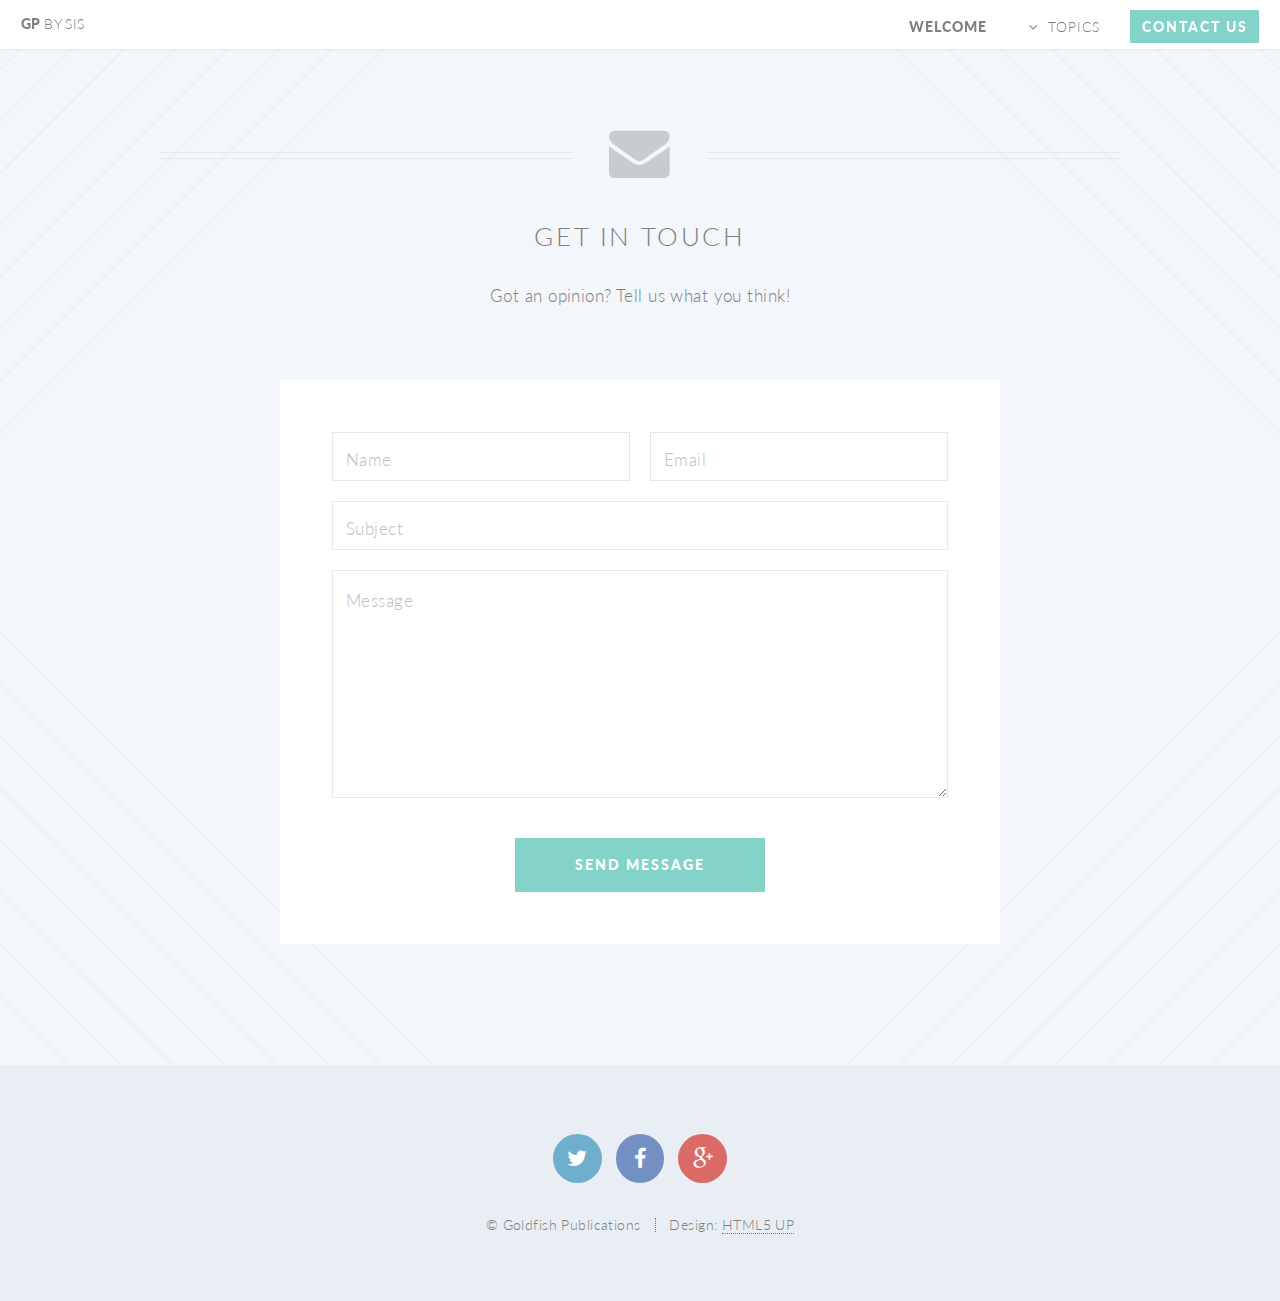
<file: contact.html>
<!DOCTYPE HTML>
<!--
	Twenty by HTML5 UP
	html5up.net | @n33co
	Free for personal and commercial use under the CCA 3.0 license (html5up.net/license)
-->
<html>
	<head>
		<title>Contact - Twenty by HTML5 UP</title>
		<meta charset="utf-8" />
		<meta name="viewport" content="width=device-width, initial-scale=1" />
		<!--[if lte IE 8]><script src="assets/js/ie/html5shiv.js"></script><![endif]-->
		<link rel="stylesheet" href="assets/css/main.css" />
		<!--[if lte IE 8]><link rel="stylesheet" href="assets/css/ie8.css" /><![endif]-->
		<!--[if lte IE 9]><link rel="stylesheet" href="assets/css/ie9.css" /><![endif]-->
	</head>
	<body class="contact">
		<div id="page-wrapper">

			<!-- Header -->
				<header id="header">
					<h1 id="logo"><a href="index.html">GP <span>by SIS</span></a></h1>
					<nav id="nav">
						<ul>
							<li class="current"><a href="index.html">Welcome</a></li>
							<li class="submenu">
								<a href="#">TOPICS</a>
								<ul>
									<li><a href="politics.html">POLITICS</a></li>
									<li><a href="entertainment.html">ENTERTAINMENT</a></li>
									<li><a href="archive.html">ARCHIVE</a></li>

								</ul>
							</li>
							<li><a href="file:///Users/16huiso1/Desktop/Goldfish%20Publications/contact.html" class="button special">CONTACT US</a></li>
						</ul>
					</nav>
				</header>

			<!-- Main -->
				<article id="main">

					<header class="special container">
						<span class="icon fa-envelope"></span>
						<h2>Get In Touch</h2>
						<p>Got an opinion? Tell us what you think!</p>
					</header>

					<!-- One -->
						<section class="wrapper style4 special container 75%">

							<!-- Content -->
								<div class="content">
									<form>
										<div class="row 50%">
											<div class="6u 12u(mobile)">
												<input type="text" name="name" placeholder="Name" />
											</div>
											<div class="6u 12u(mobile)">
												<input type="text" name="email" placeholder="Email" />
											</div>
										</div>
										<div class="row 50%">
											<div class="12u">
												<input type="text" name="subject" placeholder="Subject" />
											</div>
										</div>
										<div class="row 50%">
											<div class="12u">
												<textarea name="message" placeholder="Message" rows="7"></textarea>
											</div>
										</div>
										<div class="row">
											<div class="12u">
												<ul class="buttons">
													<li><input type="submit" class="special" value="Send Message" /></li>
												</ul>
											</div>
										</div>
									</form>
								</div>

						</section>

				</article>

			<!-- Footer -->
				<footer id="footer">

					<ul class="icons">
						<li><a href="twitter.com" class="icon circle fa-twitter"><span class="label">Twitter</span></a></li>
						<li><a href="facebook.com" class="icon circle fa-facebook"><span class="label">Facebook</span></a></li>
						<li><a href="https://plus.google.com/getstarted/getstarted?fww=1" class="icon circle fa-google-plus"><span class="label">Google+</span></a></li>

					</ul>

					<ul class="copyright">
						<li>&copy;  Goldfish Publications</li><li>Design: <a href="http://html5up.net">HTML5 UP</a></li>
					</ul>

				</footer>

		</div>

		<!-- Scripts -->
			<script src="assets/js/jquery.min.js"></script>
			<script src="assets/js/jquery.dropotron.min.js"></script>
			<script src="assets/js/jquery.scrolly.min.js"></script>
			<script src="assets/js/jquery.scrollgress.min.js"></script>
			<script src="assets/js/skel.min.js"></script>
			<script src="assets/js/util.js"></script>
			<!--[if lte IE 8]><script src="assets/js/ie/respond.min.js"></script><![endif]-->
			<script src="assets/js/main.js"></script>

	</body>
</html>
</file>
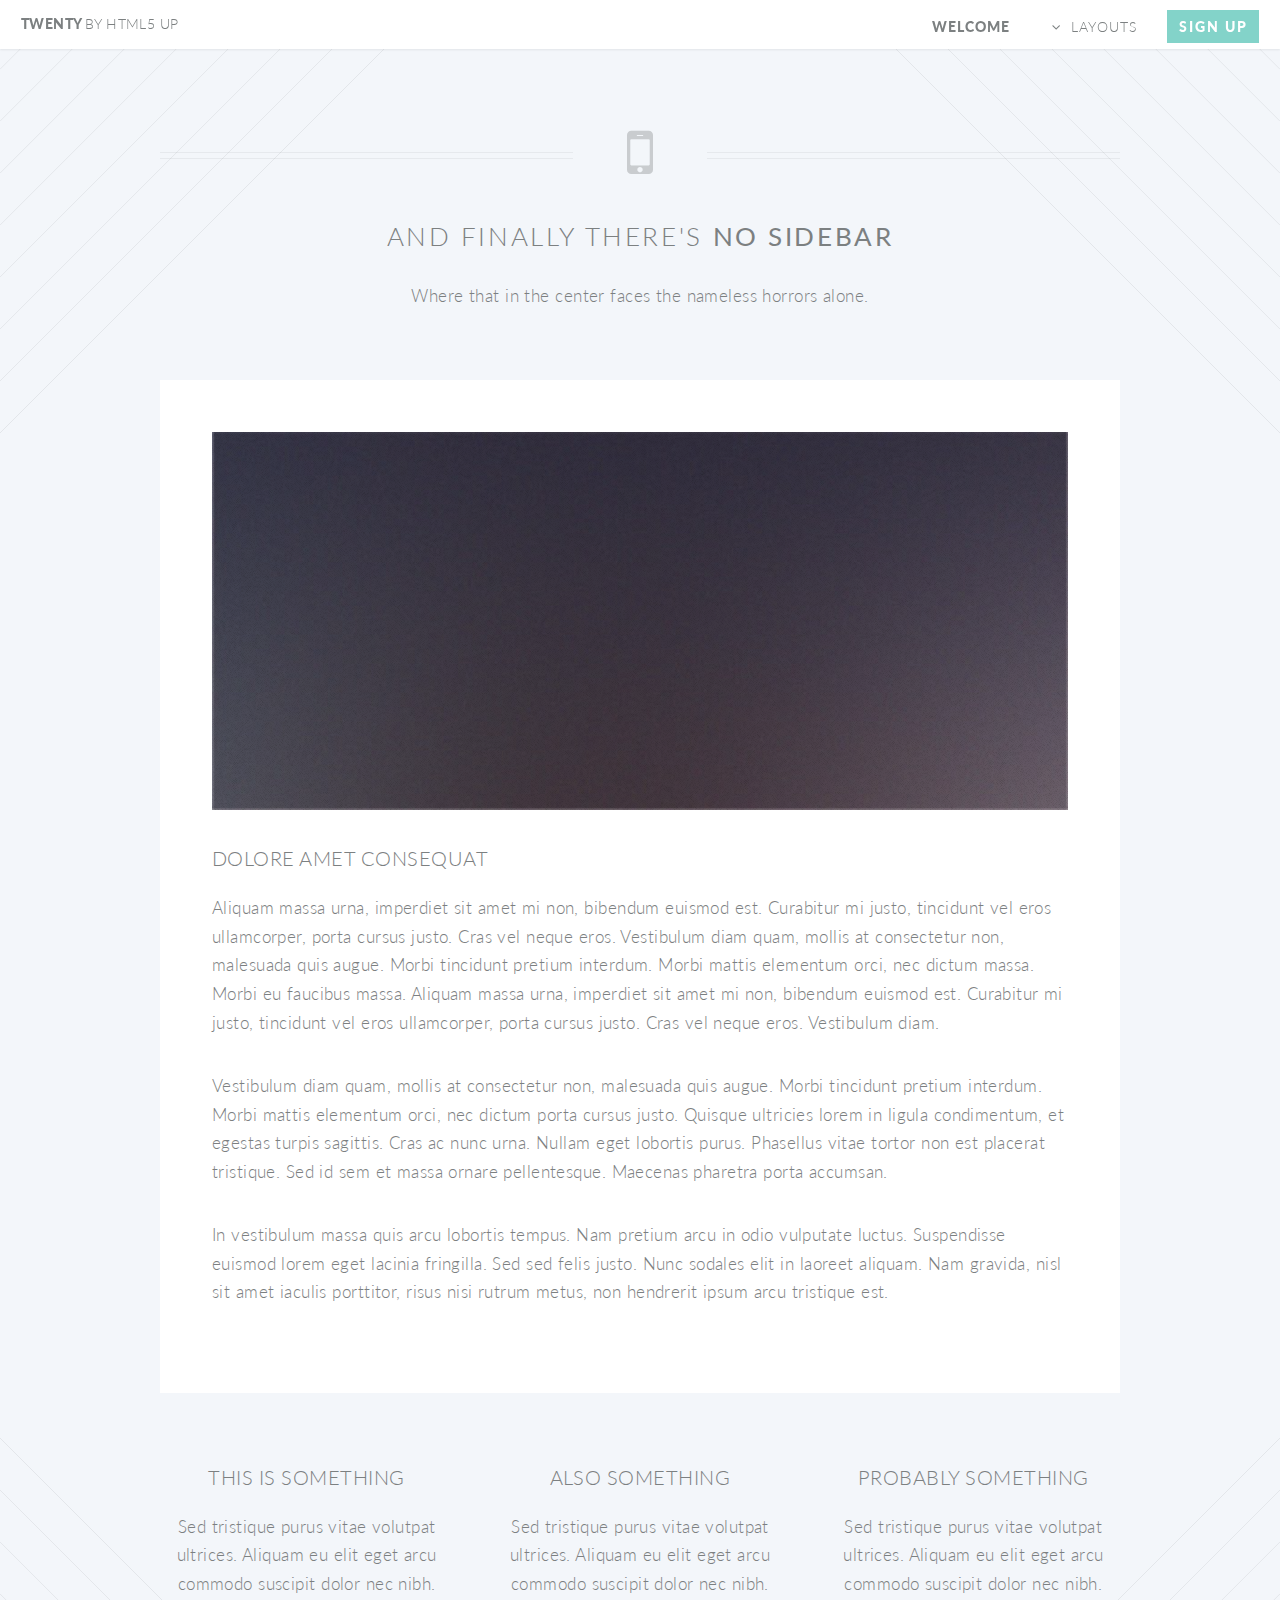
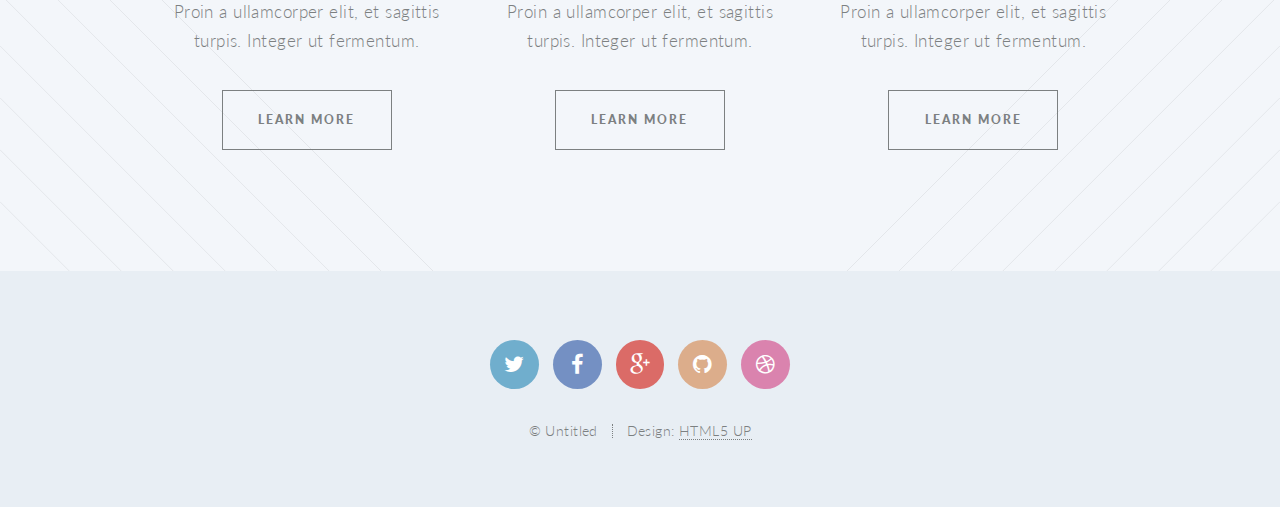
<file: no-sidebar.html>
<!DOCTYPE HTML>
<!--
	Twenty by HTML5 UP
	html5up.net | @n33co
	Free for personal and commercial use under the CCA 3.0 license (html5up.net/license)
-->
<html>
	<head>
		<title>No Sidebar - Twenty by HTML5 UP</title>
		<meta charset="utf-8" />
		<meta name="viewport" content="width=device-width, initial-scale=1" />
		<!--[if lte IE 8]><script src="assets/js/ie/html5shiv.js"></script><![endif]-->
		<link rel="stylesheet" href="assets/css/main.css" />
		<!--[if lte IE 8]><link rel="stylesheet" href="assets/css/ie8.css" /><![endif]-->
		<!--[if lte IE 9]><link rel="stylesheet" href="assets/css/ie9.css" /><![endif]-->
	</head>
	<body class="no-sidebar">
		<div id="page-wrapper">

			<!-- Header -->
				<header id="header">
					<h1 id="logo"><a href="index.html">Twenty <span>by HTML5 UP</span></a></h1>
					<nav id="nav">
						<ul>
							<li class="current"><a href="index.html">Welcome</a></li>
							<li class="submenu">
								<a href="#">Layouts</a>
								<ul>
									<li><a href="left-sidebar.html">Left Sidebar</a></li>
									<li><a href="right-sidebar.html">Right Sidebar</a></li>
									<li><a href="no-sidebar.html">No Sidebar</a></li>
									<li><a href="contact.html">Contact</a></li>
									<li class="submenu">
										<a href="#">Submenu</a>
										<ul>
											<li><a href="#">Dolore Sed</a></li>
											<li><a href="#">Consequat</a></li>
											<li><a href="#">Lorem Magna</a></li>
											<li><a href="#">Sed Magna</a></li>
											<li><a href="#">Ipsum Nisl</a></li>
										</ul>
									</li>
								</ul>
							</li>
							<li><a href="#" class="button special">Sign Up</a></li>
						</ul>
					</nav>
				</header>

			<!-- Main -->
				<article id="main">

					<header class="special container">
						<span class="icon fa-mobile"></span>
						<h2>And finally there's <strong>No Sidebar</strong></h2>
						<p>Where that in the center faces the nameless horrors alone.</p>
					</header>

					<!-- One -->
						<section class="wrapper style4 container">

							<!-- Content -->
								<div class="content">
									<section>
										<a href="#" class="image featured"><img src="images/pic04.jpg" alt="" /></a>
										<header>
											<h3>Dolore Amet Consequat</h3>
										</header>
										<p>Aliquam massa urna, imperdiet sit amet mi non, bibendum euismod est. Curabitur mi justo, tincidunt vel eros ullamcorper, porta cursus justo. Cras vel neque eros. Vestibulum diam quam, mollis at consectetur non, malesuada quis augue. Morbi tincidunt pretium interdum. Morbi mattis elementum orci, nec dictum massa. Morbi eu faucibus massa. Aliquam massa urna, imperdiet sit amet mi non, bibendum euismod est. Curabitur mi justo, tincidunt vel eros ullamcorper, porta cursus justo. Cras vel neque eros. Vestibulum diam.</p>
										<p>Vestibulum diam quam, mollis at consectetur non, malesuada quis augue. Morbi tincidunt pretium interdum. Morbi mattis elementum orci, nec dictum porta cursus justo. Quisque ultricies lorem in ligula condimentum, et egestas turpis sagittis. Cras ac nunc urna. Nullam eget lobortis purus. Phasellus vitae tortor non est placerat tristique. Sed id sem et massa ornare pellentesque. Maecenas pharetra porta accumsan. </p>
										<p>In vestibulum massa quis arcu lobortis tempus. Nam pretium arcu in odio vulputate luctus. Suspendisse euismod lorem eget lacinia fringilla. Sed sed felis justo. Nunc sodales elit in laoreet aliquam. Nam gravida, nisl sit amet iaculis porttitor, risus nisi rutrum metus, non hendrerit ipsum arcu tristique est.</p>
									</section>
								</div>

						</section>

					<!-- Two -->
						<section class="wrapper style1 container special">
							<div class="row">
								<div class="4u 12u(narrower)">

									<section>
										<header>
											<h3>This is Something</h3>
										</header>
										<p>Sed tristique purus vitae volutpat ultrices. Aliquam eu elit eget arcu commodo suscipit dolor nec nibh. Proin a ullamcorper elit, et sagittis turpis. Integer ut fermentum.</p>
										<footer>
											<ul class="buttons">
												<li><a href="#" class="button small">Learn More</a></li>
											</ul>
										</footer>
									</section>

								</div>
								<div class="4u 12u(narrower)">

									<section>
										<header>
											<h3>Also Something</h3>
										</header>
										<p>Sed tristique purus vitae volutpat ultrices. Aliquam eu elit eget arcu commodo suscipit dolor nec nibh. Proin a ullamcorper elit, et sagittis turpis. Integer ut fermentum.</p>
										<footer>
											<ul class="buttons">
												<li><a href="#" class="button small">Learn More</a></li>
											</ul>
										</footer>
									</section>

								</div>
								<div class="4u 12u(narrower)">

									<section>
										<header>
											<h3>Probably Something</h3>
										</header>
										<p>Sed tristique purus vitae volutpat ultrices. Aliquam eu elit eget arcu commodo suscipit dolor nec nibh. Proin a ullamcorper elit, et sagittis turpis. Integer ut fermentum.</p>
										<footer>
											<ul class="buttons">
												<li><a href="#" class="button small">Learn More</a></li>
											</ul>
										</footer>
									</section>

								</div>
							</div>
						</section>

				</article>

			<!-- Footer -->
				<footer id="footer">

					<ul class="icons">
						<li><a href="#" class="icon circle fa-twitter"><span class="label">Twitter</span></a></li>
						<li><a href="#" class="icon circle fa-facebook"><span class="label">Facebook</span></a></li>
						<li><a href="#" class="icon circle fa-google-plus"><span class="label">Google+</span></a></li>
						<li><a href="#" class="icon circle fa-github"><span class="label">Github</span></a></li>
						<li><a href="#" class="icon circle fa-dribbble"><span class="label">Dribbble</span></a></li>
					</ul>

					<ul class="copyright">
						<li>&copy; Untitled</li><li>Design: <a href="http://html5up.net">HTML5 UP</a></li>
					</ul>

				</footer>

		</div>

		<!-- Scripts -->
			<script src="assets/js/jquery.min.js"></script>
			<script src="assets/js/jquery.dropotron.min.js"></script>
			<script src="assets/js/jquery.scrolly.min.js"></script>
			<script src="assets/js/jquery.scrollgress.min.js"></script>
			<script src="assets/js/skel.min.js"></script>
			<script src="assets/js/util.js"></script>
			<!--[if lte IE 8]><script src="assets/js/ie/respond.min.js"></script><![endif]-->
			<script src="assets/js/main.js"></script>

	</body>
</html>
</file>
<file: assets/css/ie8.css>
/*
	Twenty by HTML5 UP
	html5up.net | @n33co
	Free for personal and commercial use under the CCA 3.0 license (html5up.net/license)
*/

/* Section/Article */

	section > .last-child, section.last-child,
	article > .last-child,
	article.last-child {
		margin-bottom: 0;
	}

/* Banner */

	#banner {
		background-image: url("../../images/banner.jpg");
		background-repeat: no-repeat;
		background-size: cover;
		background-position: auto;
		-ms-behavior: url("assets/js/ie/backgroundsize.min.htc");
	}

		#banner .inner {
			background: #341b2b;
		}

/* CTA */

	#cta {
		background-image: url("../../images/banner.jpg");
		background-repeat: no-repeat;
		background-size: cover;
		background-position: auto;
		-ms-behavior: url("assets/js/ie/backgroundsize.min.htc");
	}
</file>
<file: assets/css/ie9.css>
/*
	Twenty by HTML5 UP
	html5up.net | @n33co
	Free for personal and commercial use under the CCA 3.0 license (html5up.net/license)
*/

/* Banner */

	#banner .inner {
		opacity: 1.0;
	}
</file>
<file: assets/css/main.css>
@import url("font-awesome.min.css");
@import url("http://fonts.googleapis.com/css?family=Lato:300,400,900");

/*
	Twenty by HTML5 UP
	html5up.net | @n33co
	Free for personal and commercial use under the CCA 3.0 license (html5up.net/license)
*/

/* Reset */

	html, body, div, span, applet, object, iframe, h1, h2, h3, h4, h5, h6, p, blockquote, pre, a, abbr, acronym, address, big, cite, code, del, dfn, em, img, ins, kbd, q, s, samp, small, strike, strong, sub, sup, tt, var, b, u, i, center, dl, dt, dd, ol, ul, li, fieldset, form, label, legend, table, caption, tbody, tfoot, thead, tr, th, td, article, aside, canvas, details, embed, figure, figcaption, footer, header, hgroup, menu, nav, output, ruby, section, summary, time, mark, audio, video {
		margin: 0;
		padding: 0;
		border: 0;
		font-size: 100%;
		font: inherit;
		vertical-align: baseline;
	}

	article, aside, details, figcaption, figure, footer, header, hgroup, menu, nav, section {
		display: block;
	}

	body {
		line-height: 1;
	}

	ol, ul {
		list-style: none;
	}

	blockquote, q {
		quotes: none;
	}

	blockquote:before, blockquote:after, q:before, q:after {
		content: '';
		content: none;
	}

	table {
		border-collapse: collapse;
		border-spacing: 0;
	}

	body {
		-webkit-text-size-adjust: none;
	}

/* Box Model */

	*, *:before, *:after {
		-moz-box-sizing: border-box;
		-webkit-box-sizing: border-box;
		box-sizing: border-box;
	}

/* Containers */

	.container {
		margin-left: auto;
		margin-right: auto;
	}

	.container.\31 25\25 {
		width: 100%;
		max-width: 1750px;
		min-width: 1400px;
	}

	.container.\37 5\25 {
		width: 1050px;
	}

	.container.\35 0\25 {
		width: 700px;
	}

	.container.\32 5\25 {
		width: 350px;
	}

	.container {
		width: 1400px;
	}

	@media screen and (max-width: 1680px) {

		.container.\31 25\25 {
			width: 100%;
			max-width: 1500px;
			min-width: 1200px;
		}

		.container.\37 5\25 {
			width: 900px;
		}

		.container.\35 0\25 {
			width: 600px;
		}

		.container.\32 5\25 {
			width: 300px;
		}

		.container {
			width: 1200px;
		}

	}

	@media screen and (max-width: 1280px) {

		.container.\31 25\25 {
			width: 100%;
			max-width: 1200px;
			min-width: 960px;
		}

		.container.\37 5\25 {
			width: 720px;
		}

		.container.\35 0\25 {
			width: 480px;
		}

		.container.\32 5\25 {
			width: 240px;
		}

		.container {
			width: 960px;
		}

	}

	@media screen and (max-width: 980px) {

		.container.\31 25\25 {
			width: 100%;
			max-width: 118.75%;
			min-width: 95%;
		}

		.container.\37 5\25 {
			width: 71.25%;
		}

		.container.\35 0\25 {
			width: 47.5%;
		}

		.container.\32 5\25 {
			width: 23.75%;
		}

		.container {
			width: 95%;
		}

	}

	@media screen and (max-width: 840px) {

		.container.\31 25\25 {
			width: 100%;
			max-width: 118.75%;
			min-width: 95%;
		}

		.container.\37 5\25 {
			width: 71.25%;
		}

		.container.\35 0\25 {
			width: 47.5%;
		}

		.container.\32 5\25 {
			width: 23.75%;
		}

		.container {
			width: 95% !important;
		}

	}

	@media screen and (max-width: 736px) {

		.container.\31 25\25 {
			width: 100%;
			max-width: 125%;
			min-width: 100%;
		}

		.container.\37 5\25 {
			width: 75%;
		}

		.container.\35 0\25 {
			width: 50%;
		}

		.container.\32 5\25 {
			width: 25%;
		}

		.container {
			width: 100% !important;
		}

	}

/* Grid */

	.row {
		border-bottom: solid 1px transparent;
		-moz-box-sizing: border-box;
		-webkit-box-sizing: border-box;
		box-sizing: border-box;
	}

	.row > * {
		float: left;
		-moz-box-sizing: border-box;
		-webkit-box-sizing: border-box;
		box-sizing: border-box;
	}

	.row:after, .row:before {
		content: '';
		display: block;
		clear: both;
		height: 0;
	}

	.row.uniform > * > :first-child {
		margin-top: 0;
	}

	.row.uniform > * > :last-child {
		margin-bottom: 0;
	}

	.row.\30 \25 > * {
		padding: 0px 0 0 0px;
	}

	.row.\30 \25 {
		margin: 0px 0 -1px 0px;
	}

	.row.uniform.\30 \25 > * {
		padding: 0px 0 0 0px;
	}

	.row.uniform.\30 \25 {
		margin: 0px 0 -1px 0px;
	}

	.row > * {
		padding: 50px 0 0 50px;
	}

	.row {
		margin: -50px 0 -1px -50px;
	}

	.row.uniform > * {
		padding: 50px 0 0 50px;
	}

	.row.uniform {
		margin: -50px 0 -1px -50px;
	}

	.row.\32 00\25 > * {
		padding: 100px 0 0 100px;
	}

	.row.\32 00\25 {
		margin: -100px 0 -1px -100px;
	}

	.row.uniform.\32 00\25 > * {
		padding: 100px 0 0 100px;
	}

	.row.uniform.\32 00\25 {
		margin: -100px 0 -1px -100px;
	}

	.row.\31 50\25 > * {
		padding: 75px 0 0 75px;
	}

	.row.\31 50\25 {
		margin: -75px 0 -1px -75px;
	}

	.row.uniform.\31 50\25 > * {
		padding: 75px 0 0 75px;
	}

	.row.uniform.\31 50\25 {
		margin: -75px 0 -1px -75px;
	}

	.row.\35 0\25 > * {
		padding: 25px 0 0 25px;
	}

	.row.\35 0\25 {
		margin: -25px 0 -1px -25px;
	}

	.row.uniform.\35 0\25 > * {
		padding: 25px 0 0 25px;
	}

	.row.uniform.\35 0\25 {
		margin: -25px 0 -1px -25px;
	}

	.row.\32 5\25 > * {
		padding: 12.5px 0 0 12.5px;
	}

	.row.\32 5\25 {
		margin: -12.5px 0 -1px -12.5px;
	}

	.row.uniform.\32 5\25 > * {
		padding: 12.5px 0 0 12.5px;
	}

	.row.uniform.\32 5\25 {
		margin: -12.5px 0 -1px -12.5px;
	}

	.\31 2u, .\31 2u\24 {
		width: 100%;
		clear: none;
		margin-left: 0;
	}

	.\31 1u, .\31 1u\24 {
		width: 91.6666666667%;
		clear: none;
		margin-left: 0;
	}

	.\31 0u, .\31 0u\24 {
		width: 83.3333333333%;
		clear: none;
		margin-left: 0;
	}

	.\39 u, .\39 u\24 {
		width: 75%;
		clear: none;
		margin-left: 0;
	}

	.\38 u, .\38 u\24 {
		width: 66.6666666667%;
		clear: none;
		margin-left: 0;
	}

	.\37 u, .\37 u\24 {
		width: 58.3333333333%;
		clear: none;
		margin-left: 0;
	}

	.\36 u, .\36 u\24 {
		width: 50%;
		clear: none;
		margin-left: 0;
	}

	.\35 u, .\35 u\24 {
		width: 41.6666666667%;
		clear: none;
		margin-left: 0;
	}

	.\34 u, .\34 u\24 {
		width: 33.3333333333%;
		clear: none;
		margin-left: 0;
	}

	.\33 u, .\33 u\24 {
		width: 25%;
		clear: none;
		margin-left: 0;
	}

	.\32 u, .\32 u\24 {
		width: 16.6666666667%;
		clear: none;
		margin-left: 0;
	}

	.\31 u, .\31 u\24 {
		width: 8.3333333333%;
		clear: none;
		margin-left: 0;
	}

	.\31 2u\24 + *,
	.\31 1u\24 + *,
	.\31 0u\24 + *,
	.\39 u\24 + *,
	.\38 u\24 + *,
	.\37 u\24 + *,
	.\36 u\24 + *,
	.\35 u\24 + *,
	.\34 u\24 + *,
	.\33 u\24 + *,
	.\32 u\24 + *,
	.\31 u\24 + * {
		clear: left;
	}

	.\-11u {
		margin-left: 91.66667%;
	}

	.\-10u {
		margin-left: 83.33333%;
	}

	.\-9u {
		margin-left: 75%;
	}

	.\-8u {
		margin-left: 66.66667%;
	}

	.\-7u {
		margin-left: 58.33333%;
	}

	.\-6u {
		margin-left: 50%;
	}

	.\-5u {
		margin-left: 41.66667%;
	}

	.\-4u {
		margin-left: 33.33333%;
	}

	.\-3u {
		margin-left: 25%;
	}

	.\-2u {
		margin-left: 16.66667%;
	}

	.\-1u {
		margin-left: 8.33333%;
	}

	@media screen and (max-width: 1680px) {

		.row > * {
			padding: 40px 0 0 40px;
		}

		.row {
			margin: -40px 0 -1px -40px;
		}

		.row.uniform > * {
			padding: 40px 0 0 40px;
		}

		.row.uniform {
			margin: -40px 0 -1px -40px;
		}

		.row.\32 00\25 > * {
			padding: 80px 0 0 80px;
		}

		.row.\32 00\25 {
			margin: -80px 0 -1px -80px;
		}

		.row.uniform.\32 00\25 > * {
			padding: 80px 0 0 80px;
		}

		.row.uniform.\32 00\25 {
			margin: -80px 0 -1px -80px;
		}

		.row.\31 50\25 > * {
			padding: 60px 0 0 60px;
		}

		.row.\31 50\25 {
			margin: -60px 0 -1px -60px;
		}

		.row.uniform.\31 50\25 > * {
			padding: 60px 0 0 60px;
		}

		.row.uniform.\31 50\25 {
			margin: -60px 0 -1px -60px;
		}

		.row.\35 0\25 > * {
			padding: 20px 0 0 20px;
		}

		.row.\35 0\25 {
			margin: -20px 0 -1px -20px;
		}

		.row.uniform.\35 0\25 > * {
			padding: 20px 0 0 20px;
		}

		.row.uniform.\35 0\25 {
			margin: -20px 0 -1px -20px;
		}

		.row.\32 5\25 > * {
			padding: 10px 0 0 10px;
		}

		.row.\32 5\25 {
			margin: -10px 0 -1px -10px;
		}

		.row.uniform.\32 5\25 > * {
			padding: 10px 0 0 10px;
		}

		.row.uniform.\32 5\25 {
			margin: -10px 0 -1px -10px;
		}

		.\31 2u\28wide\29, .\31 2u\24\28wide\29 {
			width: 100%;
			clear: none;
			margin-left: 0;
		}

		.\31 1u\28wide\29, .\31 1u\24\28wide\29 {
			width: 91.6666666667%;
			clear: none;
			margin-left: 0;
		}

		.\31 0u\28wide\29, .\31 0u\24\28wide\29 {
			width: 83.3333333333%;
			clear: none;
			margin-left: 0;
		}

		.\39 u\28wide\29, .\39 u\24\28wide\29 {
			width: 75%;
			clear: none;
			margin-left: 0;
		}

		.\38 u\28wide\29, .\38 u\24\28wide\29 {
			width: 66.6666666667%;
			clear: none;
			margin-left: 0;
		}

		.\37 u\28wide\29, .\37 u\24\28wide\29 {
			width: 58.3333333333%;
			clear: none;
			margin-left: 0;
		}

		.\36 u\28wide\29, .\36 u\24\28wide\29 {
			width: 50%;
			clear: none;
			margin-left: 0;
		}

		.\35 u\28wide\29, .\35 u\24\28wide\29 {
			width: 41.6666666667%;
			clear: none;
			margin-left: 0;
		}

		.\34 u\28wide\29, .\34 u\24\28wide\29 {
			width: 33.3333333333%;
			clear: none;
			margin-left: 0;
		}

		.\33 u\28wide\29, .\33 u\24\28wide\29 {
			width: 25%;
			clear: none;
			margin-left: 0;
		}

		.\32 u\28wide\29, .\32 u\24\28wide\29 {
			width: 16.6666666667%;
			clear: none;
			margin-left: 0;
		}

		.\31 u\28wide\29, .\31 u\24\28wide\29 {
			width: 8.3333333333%;
			clear: none;
			margin-left: 0;
		}

		.\31 2u\24\28wide\29 + *,
		.\31 1u\24\28wide\29 + *,
		.\31 0u\24\28wide\29 + *,
		.\39 u\24\28wide\29 + *,
		.\38 u\24\28wide\29 + *,
		.\37 u\24\28wide\29 + *,
		.\36 u\24\28wide\29 + *,
		.\35 u\24\28wide\29 + *,
		.\34 u\24\28wide\29 + *,
		.\33 u\24\28wide\29 + *,
		.\32 u\24\28wide\29 + *,
		.\31 u\24\28wide\29 + * {
			clear: left;
		}

		.\-11u\28wide\29 {
			margin-left: 91.66667%;
		}

		.\-10u\28wide\29 {
			margin-left: 83.33333%;
		}

		.\-9u\28wide\29 {
			margin-left: 75%;
		}

		.\-8u\28wide\29 {
			margin-left: 66.66667%;
		}

		.\-7u\28wide\29 {
			margin-left: 58.33333%;
		}

		.\-6u\28wide\29 {
			margin-left: 50%;
		}

		.\-5u\28wide\29 {
			margin-left: 41.66667%;
		}

		.\-4u\28wide\29 {
			margin-left: 33.33333%;
		}

		.\-3u\28wide\29 {
			margin-left: 25%;
		}

		.\-2u\28wide\29 {
			margin-left: 16.66667%;
		}

		.\-1u\28wide\29 {
			margin-left: 8.33333%;
		}

	}

	@media screen and (max-width: 1280px) {

		.row > * {
			padding: 40px 0 0 40px;
		}

		.row {
			margin: -40px 0 -1px -40px;
		}

		.row.uniform > * {
			padding: 40px 0 0 40px;
		}

		.row.uniform {
			margin: -40px 0 -1px -40px;
		}

		.row.\32 00\25 > * {
			padding: 80px 0 0 80px;
		}

		.row.\32 00\25 {
			margin: -80px 0 -1px -80px;
		}

		.row.uniform.\32 00\25 > * {
			padding: 80px 0 0 80px;
		}

		.row.uniform.\32 00\25 {
			margin: -80px 0 -1px -80px;
		}

		.row.\31 50\25 > * {
			padding: 60px 0 0 60px;
		}

		.row.\31 50\25 {
			margin: -60px 0 -1px -60px;
		}

		.row.uniform.\31 50\25 > * {
			padding: 60px 0 0 60px;
		}

		.row.uniform.\31 50\25 {
			margin: -60px 0 -1px -60px;
		}

		.row.\35 0\25 > * {
			padding: 20px 0 0 20px;
		}

		.row.\35 0\25 {
			margin: -20px 0 -1px -20px;
		}

		.row.uniform.\35 0\25 > * {
			padding: 20px 0 0 20px;
		}

		.row.uniform.\35 0\25 {
			margin: -20px 0 -1px -20px;
		}

		.row.\32 5\25 > * {
			padding: 10px 0 0 10px;
		}

		.row.\32 5\25 {
			margin: -10px 0 -1px -10px;
		}

		.row.uniform.\32 5\25 > * {
			padding: 10px 0 0 10px;
		}

		.row.uniform.\32 5\25 {
			margin: -10px 0 -1px -10px;
		}

		.\31 2u\28normal\29, .\31 2u\24\28normal\29 {
			width: 100%;
			clear: none;
			margin-left: 0;
		}

		.\31 1u\28normal\29, .\31 1u\24\28normal\29 {
			width: 91.6666666667%;
			clear: none;
			margin-left: 0;
		}

		.\31 0u\28normal\29, .\31 0u\24\28normal\29 {
			width: 83.3333333333%;
			clear: none;
			margin-left: 0;
		}

		.\39 u\28normal\29, .\39 u\24\28normal\29 {
			width: 75%;
			clear: none;
			margin-left: 0;
		}

		.\38 u\28normal\29, .\38 u\24\28normal\29 {
			width: 66.6666666667%;
			clear: none;
			margin-left: 0;
		}

		.\37 u\28normal\29, .\37 u\24\28normal\29 {
			width: 58.3333333333%;
			clear: none;
			margin-left: 0;
		}

		.\36 u\28normal\29, .\36 u\24\28normal\29 {
			width: 50%;
			clear: none;
			margin-left: 0;
		}

		.\35 u\28normal\29, .\35 u\24\28normal\29 {
			width: 41.6666666667%;
			clear: none;
			margin-left: 0;
		}

		.\34 u\28normal\29, .\34 u\24\28normal\29 {
			width: 33.3333333333%;
			clear: none;
			margin-left: 0;
		}

		.\33 u\28normal\29, .\33 u\24\28normal\29 {
			width: 25%;
			clear: none;
			margin-left: 0;
		}

		.\32 u\28normal\29, .\32 u\24\28normal\29 {
			width: 16.6666666667%;
			clear: none;
			margin-left: 0;
		}

		.\31 u\28normal\29, .\31 u\24\28normal\29 {
			width: 8.3333333333%;
			clear: none;
			margin-left: 0;
		}

		.\31 2u\24\28normal\29 + *,
		.\31 1u\24\28normal\29 + *,
		.\31 0u\24\28normal\29 + *,
		.\39 u\24\28normal\29 + *,
		.\38 u\24\28normal\29 + *,
		.\37 u\24\28normal\29 + *,
		.\36 u\24\28normal\29 + *,
		.\35 u\24\28normal\29 + *,
		.\34 u\24\28normal\29 + *,
		.\33 u\24\28normal\29 + *,
		.\32 u\24\28normal\29 + *,
		.\31 u\24\28normal\29 + * {
			clear: left;
		}

		.\-11u\28normal\29 {
			margin-left: 91.66667%;
		}

		.\-10u\28normal\29 {
			margin-left: 83.33333%;
		}

		.\-9u\28normal\29 {
			margin-left: 75%;
		}

		.\-8u\28normal\29 {
			margin-left: 66.66667%;
		}

		.\-7u\28normal\29 {
			margin-left: 58.33333%;
		}

		.\-6u\28normal\29 {
			margin-left: 50%;
		}

		.\-5u\28normal\29 {
			margin-left: 41.66667%;
		}

		.\-4u\28normal\29 {
			margin-left: 33.33333%;
		}

		.\-3u\28normal\29 {
			margin-left: 25%;
		}

		.\-2u\28normal\29 {
			margin-left: 16.66667%;
		}

		.\-1u\28normal\29 {
			margin-left: 8.33333%;
		}

	}

	@media screen and (max-width: 980px) {

		.row > * {
			padding: 30px 0 0 30px;
		}

		.row {
			margin: -30px 0 -1px -30px;
		}

		.row.uniform > * {
			padding: 30px 0 0 30px;
		}

		.row.uniform {
			margin: -30px 0 -1px -30px;
		}

		.row.\32 00\25 > * {
			padding: 60px 0 0 60px;
		}

		.row.\32 00\25 {
			margin: -60px 0 -1px -60px;
		}

		.row.uniform.\32 00\25 > * {
			padding: 60px 0 0 60px;
		}

		.row.uniform.\32 00\25 {
			margin: -60px 0 -1px -60px;
		}

		.row.\31 50\25 > * {
			padding: 45px 0 0 45px;
		}

		.row.\31 50\25 {
			margin: -45px 0 -1px -45px;
		}

		.row.uniform.\31 50\25 > * {
			padding: 45px 0 0 45px;
		}

		.row.uniform.\31 50\25 {
			margin: -45px 0 -1px -45px;
		}

		.row.\35 0\25 > * {
			padding: 15px 0 0 15px;
		}

		.row.\35 0\25 {
			margin: -15px 0 -1px -15px;
		}

		.row.uniform.\35 0\25 > * {
			padding: 15px 0 0 15px;
		}

		.row.uniform.\35 0\25 {
			margin: -15px 0 -1px -15px;
		}

		.row.\32 5\25 > * {
			padding: 7.5px 0 0 7.5px;
		}

		.row.\32 5\25 {
			margin: -7.5px 0 -1px -7.5px;
		}

		.row.uniform.\32 5\25 > * {
			padding: 7.5px 0 0 7.5px;
		}

		.row.uniform.\32 5\25 {
			margin: -7.5px 0 -1px -7.5px;
		}

		.\31 2u\28narrow\29, .\31 2u\24\28narrow\29 {
			width: 100%;
			clear: none;
			margin-left: 0;
		}

		.\31 1u\28narrow\29, .\31 1u\24\28narrow\29 {
			width: 91.6666666667%;
			clear: none;
			margin-left: 0;
		}

		.\31 0u\28narrow\29, .\31 0u\24\28narrow\29 {
			width: 83.3333333333%;
			clear: none;
			margin-left: 0;
		}

		.\39 u\28narrow\29, .\39 u\24\28narrow\29 {
			width: 75%;
			clear: none;
			margin-left: 0;
		}

		.\38 u\28narrow\29, .\38 u\24\28narrow\29 {
			width: 66.6666666667%;
			clear: none;
			margin-left: 0;
		}

		.\37 u\28narrow\29, .\37 u\24\28narrow\29 {
			width: 58.3333333333%;
			clear: none;
			margin-left: 0;
		}

		.\36 u\28narrow\29, .\36 u\24\28narrow\29 {
			width: 50%;
			clear: none;
			margin-left: 0;
		}

		.\35 u\28narrow\29, .\35 u\24\28narrow\29 {
			width: 41.6666666667%;
			clear: none;
			margin-left: 0;
		}

		.\34 u\28narrow\29, .\34 u\24\28narrow\29 {
			width: 33.3333333333%;
			clear: none;
			margin-left: 0;
		}

		.\33 u\28narrow\29, .\33 u\24\28narrow\29 {
			width: 25%;
			clear: none;
			margin-left: 0;
		}

		.\32 u\28narrow\29, .\32 u\24\28narrow\29 {
			width: 16.6666666667%;
			clear: none;
			margin-left: 0;
		}

		.\31 u\28narrow\29, .\31 u\24\28narrow\29 {
			width: 8.3333333333%;
			clear: none;
			margin-left: 0;
		}

		.\31 2u\24\28narrow\29 + *,
		.\31 1u\24\28narrow\29 + *,
		.\31 0u\24\28narrow\29 + *,
		.\39 u\24\28narrow\29 + *,
		.\38 u\24\28narrow\29 + *,
		.\37 u\24\28narrow\29 + *,
		.\36 u\24\28narrow\29 + *,
		.\35 u\24\28narrow\29 + *,
		.\34 u\24\28narrow\29 + *,
		.\33 u\24\28narrow\29 + *,
		.\32 u\24\28narrow\29 + *,
		.\31 u\24\28narrow\29 + * {
			clear: left;
		}

		.\-11u\28narrow\29 {
			margin-left: 91.66667%;
		}

		.\-10u\28narrow\29 {
			margin-left: 83.33333%;
		}

		.\-9u\28narrow\29 {
			margin-left: 75%;
		}

		.\-8u\28narrow\29 {
			margin-left: 66.66667%;
		}

		.\-7u\28narrow\29 {
			margin-left: 58.33333%;
		}

		.\-6u\28narrow\29 {
			margin-left: 50%;
		}

		.\-5u\28narrow\29 {
			margin-left: 41.66667%;
		}

		.\-4u\28narrow\29 {
			margin-left: 33.33333%;
		}

		.\-3u\28narrow\29 {
			margin-left: 25%;
		}

		.\-2u\28narrow\29 {
			margin-left: 16.66667%;
		}

		.\-1u\28narrow\29 {
			margin-left: 8.33333%;
		}

	}

	@media screen and (max-width: 840px) {

		.row > * {
			padding: 30px 0 0 30px;
		}

		.row {
			margin: -30px 0 -1px -30px;
		}

		.row.uniform > * {
			padding: 30px 0 0 30px;
		}

		.row.uniform {
			margin: -30px 0 -1px -30px;
		}

		.row.\32 00\25 > * {
			padding: 60px 0 0 60px;
		}

		.row.\32 00\25 {
			margin: -60px 0 -1px -60px;
		}

		.row.uniform.\32 00\25 > * {
			padding: 60px 0 0 60px;
		}

		.row.uniform.\32 00\25 {
			margin: -60px 0 -1px -60px;
		}

		.row.\31 50\25 > * {
			padding: 45px 0 0 45px;
		}

		.row.\31 50\25 {
			margin: -45px 0 -1px -45px;
		}

		.row.uniform.\31 50\25 > * {
			padding: 45px 0 0 45px;
		}

		.row.uniform.\31 50\25 {
			margin: -45px 0 -1px -45px;
		}

		.row.\35 0\25 > * {
			padding: 15px 0 0 15px;
		}

		.row.\35 0\25 {
			margin: -15px 0 -1px -15px;
		}

		.row.uniform.\35 0\25 > * {
			padding: 15px 0 0 15px;
		}

		.row.uniform.\35 0\25 {
			margin: -15px 0 -1px -15px;
		}

		.row.\32 5\25 > * {
			padding: 7.5px 0 0 7.5px;
		}

		.row.\32 5\25 {
			margin: -7.5px 0 -1px -7.5px;
		}

		.row.uniform.\32 5\25 > * {
			padding: 7.5px 0 0 7.5px;
		}

		.row.uniform.\32 5\25 {
			margin: -7.5px 0 -1px -7.5px;
		}

		.\31 2u\28narrower\29, .\31 2u\24\28narrower\29 {
			width: 100%;
			clear: none;
			margin-left: 0;
		}

		.\31 1u\28narrower\29, .\31 1u\24\28narrower\29 {
			width: 91.6666666667%;
			clear: none;
			margin-left: 0;
		}

		.\31 0u\28narrower\29, .\31 0u\24\28narrower\29 {
			width: 83.3333333333%;
			clear: none;
			margin-left: 0;
		}

		.\39 u\28narrower\29, .\39 u\24\28narrower\29 {
			width: 75%;
			clear: none;
			margin-left: 0;
		}

		.\38 u\28narrower\29, .\38 u\24\28narrower\29 {
			width: 66.6666666667%;
			clear: none;
			margin-left: 0;
		}

		.\37 u\28narrower\29, .\37 u\24\28narrower\29 {
			width: 58.3333333333%;
			clear: none;
			margin-left: 0;
		}

		.\36 u\28narrower\29, .\36 u\24\28narrower\29 {
			width: 50%;
			clear: none;
			margin-left: 0;
		}

		.\35 u\28narrower\29, .\35 u\24\28narrower\29 {
			width: 41.6666666667%;
			clear: none;
			margin-left: 0;
		}

		.\34 u\28narrower\29, .\34 u\24\28narrower\29 {
			width: 33.3333333333%;
			clear: none;
			margin-left: 0;
		}

		.\33 u\28narrower\29, .\33 u\24\28narrower\29 {
			width: 25%;
			clear: none;
			margin-left: 0;
		}

		.\32 u\28narrower\29, .\32 u\24\28narrower\29 {
			width: 16.6666666667%;
			clear: none;
			margin-left: 0;
		}

		.\31 u\28narrower\29, .\31 u\24\28narrower\29 {
			width: 8.3333333333%;
			clear: none;
			margin-left: 0;
		}

		.\31 2u\24\28narrower\29 + *,
		.\31 1u\24\28narrower\29 + *,
		.\31 0u\24\28narrower\29 + *,
		.\39 u\24\28narrower\29 + *,
		.\38 u\24\28narrower\29 + *,
		.\37 u\24\28narrower\29 + *,
		.\36 u\24\28narrower\29 + *,
		.\35 u\24\28narrower\29 + *,
		.\34 u\24\28narrower\29 + *,
		.\33 u\24\28narrower\29 + *,
		.\32 u\24\28narrower\29 + *,
		.\31 u\24\28narrower\29 + * {
			clear: left;
		}

		.\-11u\28narrower\29 {
			margin-left: 91.66667%;
		}

		.\-10u\28narrower\29 {
			margin-left: 83.33333%;
		}

		.\-9u\28narrower\29 {
			margin-left: 75%;
		}

		.\-8u\28narrower\29 {
			margin-left: 66.66667%;
		}

		.\-7u\28narrower\29 {
			margin-left: 58.33333%;
		}

		.\-6u\28narrower\29 {
			margin-left: 50%;
		}

		.\-5u\28narrower\29 {
			margin-left: 41.66667%;
		}

		.\-4u\28narrower\29 {
			margin-left: 33.33333%;
		}

		.\-3u\28narrower\29 {
			margin-left: 25%;
		}

		.\-2u\28narrower\29 {
			margin-left: 16.66667%;
		}

		.\-1u\28narrower\29 {
			margin-left: 8.33333%;
		}

	}

	@media screen and (max-width: 736px) {

		.row > * {
			padding: 30px 0 0 30px;
		}

		.row {
			margin: -30px 0 -1px -30px;
		}

		.row.uniform > * {
			padding: 30px 0 0 30px;
		}

		.row.uniform {
			margin: -30px 0 -1px -30px;
		}

		.row.\32 00\25 > * {
			padding: 60px 0 0 60px;
		}

		.row.\32 00\25 {
			margin: -60px 0 -1px -60px;
		}

		.row.uniform.\32 00\25 > * {
			padding: 60px 0 0 60px;
		}

		.row.uniform.\32 00\25 {
			margin: -60px 0 -1px -60px;
		}

		.row.\31 50\25 > * {
			padding: 45px 0 0 45px;
		}

		.row.\31 50\25 {
			margin: -45px 0 -1px -45px;
		}

		.row.uniform.\31 50\25 > * {
			padding: 45px 0 0 45px;
		}

		.row.uniform.\31 50\25 {
			margin: -45px 0 -1px -45px;
		}

		.row.\35 0\25 > * {
			padding: 15px 0 0 15px;
		}

		.row.\35 0\25 {
			margin: -15px 0 -1px -15px;
		}

		.row.uniform.\35 0\25 > * {
			padding: 15px 0 0 15px;
		}

		.row.uniform.\35 0\25 {
			margin: -15px 0 -1px -15px;
		}

		.row.\32 5\25 > * {
			padding: 7.5px 0 0 7.5px;
		}

		.row.\32 5\25 {
			margin: -7.5px 0 -1px -7.5px;
		}

		.row.uniform.\32 5\25 > * {
			padding: 7.5px 0 0 7.5px;
		}

		.row.uniform.\32 5\25 {
			margin: -7.5px 0 -1px -7.5px;
		}

		.\31 2u\28mobile\29, .\31 2u\24\28mobile\29 {
			width: 100%;
			clear: none;
			margin-left: 0;
		}

		.\31 1u\28mobile\29, .\31 1u\24\28mobile\29 {
			width: 91.6666666667%;
			clear: none;
			margin-left: 0;
		}

		.\31 0u\28mobile\29, .\31 0u\24\28mobile\29 {
			width: 83.3333333333%;
			clear: none;
			margin-left: 0;
		}

		.\39 u\28mobile\29, .\39 u\24\28mobile\29 {
			width: 75%;
			clear: none;
			margin-left: 0;
		}

		.\38 u\28mobile\29, .\38 u\24\28mobile\29 {
			width: 66.6666666667%;
			clear: none;
			margin-left: 0;
		}

		.\37 u\28mobile\29, .\37 u\24\28mobile\29 {
			width: 58.3333333333%;
			clear: none;
			margin-left: 0;
		}

		.\36 u\28mobile\29, .\36 u\24\28mobile\29 {
			width: 50%;
			clear: none;
			margin-left: 0;
		}

		.\35 u\28mobile\29, .\35 u\24\28mobile\29 {
			width: 41.6666666667%;
			clear: none;
			margin-left: 0;
		}

		.\34 u\28mobile\29, .\34 u\24\28mobile\29 {
			width: 33.3333333333%;
			clear: none;
			margin-left: 0;
		}

		.\33 u\28mobile\29, .\33 u\24\28mobile\29 {
			width: 25%;
			clear: none;
			margin-left: 0;
		}

		.\32 u\28mobile\29, .\32 u\24\28mobile\29 {
			width: 16.6666666667%;
			clear: none;
			margin-left: 0;
		}

		.\31 u\28mobile\29, .\31 u\24\28mobile\29 {
			width: 8.3333333333%;
			clear: none;
			margin-left: 0;
		}

		.\31 2u\24\28mobile\29 + *,
		.\31 1u\24\28mobile\29 + *,
		.\31 0u\24\28mobile\29 + *,
		.\39 u\24\28mobile\29 + *,
		.\38 u\24\28mobile\29 + *,
		.\37 u\24\28mobile\29 + *,
		.\36 u\24\28mobile\29 + *,
		.\35 u\24\28mobile\29 + *,
		.\34 u\24\28mobile\29 + *,
		.\33 u\24\28mobile\29 + *,
		.\32 u\24\28mobile\29 + *,
		.\31 u\24\28mobile\29 + * {
			clear: left;
		}

		.\-11u\28mobile\29 {
			margin-left: 91.66667%;
		}

		.\-10u\28mobile\29 {
			margin-left: 83.33333%;
		}

		.\-9u\28mobile\29 {
			margin-left: 75%;
		}

		.\-8u\28mobile\29 {
			margin-left: 66.66667%;
		}

		.\-7u\28mobile\29 {
			margin-left: 58.33333%;
		}

		.\-6u\28mobile\29 {
			margin-left: 50%;
		}

		.\-5u\28mobile\29 {
			margin-left: 41.66667%;
		}

		.\-4u\28mobile\29 {
			margin-left: 33.33333%;
		}

		.\-3u\28mobile\29 {
			margin-left: 25%;
		}

		.\-2u\28mobile\29 {
			margin-left: 16.66667%;
		}

		.\-1u\28mobile\29 {
			margin-left: 8.33333%;
		}

	}

/* Basic */

	body {
		background: #f3f6fa;
	}

		body.is-loading *, body.is-loading *:before, body.is-loading *:after {
			-moz-animation: none !important;
			-webkit-animation: none !important;
			-ms-animation: none !important;
			animation: none !important;
			-moz-transition: none !important;
			-webkit-transition: none !important;
			-ms-transition: none !important;
			transition: none !important;
		}

	body, input, select, textarea {
		color: #7c8081;
		font-family: 'Lato', sans-serif;
		font-size: 15pt;
		font-weight: 300;
		letter-spacing: 0.025em;
		line-height: 1.75em;
	}

	a {
		-moz-transition: color 0.2s ease-in-out, border-color 0.2s ease-in-out, background-color 0.2s ease-in-out;
		-webkit-transition: color 0.2s ease-in-out, border-color 0.2s ease-in-out, background-color 0.2s ease-in-out;
		-ms-transition: color 0.2s ease-in-out, border-color 0.2s ease-in-out, background-color 0.2s ease-in-out;
		transition: color 0.2s ease-in-out, border-color 0.2s ease-in-out, background-color 0.2s ease-in-out;
		color: #3fb1a3;
		text-decoration: none;
		border-bottom: dotted 1px;
	}

		a:hover {
			border-bottom-color: transparent;
		}

	strong, b {
		font-weight: 400;
	}

	p, ul, ol, dl, table, blockquote {
		margin: 0 0 2em 0;
	}

	h1, h2, h3, h4, h5, h6 {
		color: inherit;
		font-weight: 300;
		line-height: 1.75em;
		margin-bottom: 1em;
		text-transform: uppercase;
	}

		h1 a, h2 a, h3 a, h4 a, h5 a, h6 a {
			color: inherit;
			text-decoration: none;
			border: 0;
		}

	h2 {
		font-size: 1.5em;
		letter-spacing: 0.1em;
	}

	h3 {
		font-size: 1.15em;
		letter-spacing: 0.025em;
	}

	sub {
		font-size: 0.8em;
		position: relative;
		top: 0.5em;
	}

	sup {
		font-size: 0.8em;
		position: relative;
		top: -0.5em;
	}

	hr {
		border-top: solid 1px rgba(124, 128, 129, 0.2);
		border: 0;
		margin-bottom: 1.5em;
	}

	blockquote {
		border-left: solid 0.5em rgba(124, 128, 129, 0.2);
		font-style: italic;
		padding: 1em 0 1em 2em;
	}

/* Section/Article */

	section.special, article.special {
		text-align: center;
	}

	header.major {
		padding-bottom: 2em;
	}

	header.special {
		margin-bottom: 5em;
		padding-top: 7em;
		position: relative;
		text-align: center;
	}

		header.special:before, header.special:after {
			border-bottom: solid 1.5px;
			border-top: solid 1.5px;
			content: '';
			height: 7px;
			opacity: 0.1;
			position: absolute;
			top: 1.75em;
			width: 43%;
		}

		header.special:before {
			left: 0;
		}

		header.special:after {
			right: 0;
		}

		header.special h2 {
			margin-bottom: 0;
		}

		header.special h2 + p {
			margin-bottom: 0;
			padding-top: 1.5em;
		}

		header.special .icon {
			cursor: default;
			height: 7em;
			left: 0;
			position: absolute;
			text-align: center;
			top: 1em;
			width: 100%;
		}

			header.special .icon:before {
				font-size: 3.5em;
				opacity: 0.35;
			}

	footer > :last-child {
		margin-bottom: 0;
	}

	footer.major {
		padding-top: 3em;
	}

/* Form */

	input[type="text"],
	input[type="password"],
	input[type="email"],
	textarea {
		-moz-transition: background-color 0.2s ease-in-out, border-color 0.2s ease-in-out;
		-webkit-transition: background-color 0.2s ease-in-out, border-color 0.2s ease-in-out;
		-ms-transition: background-color 0.2s ease-in-out, border-color 0.2s ease-in-out;
		transition: background-color 0.2s ease-in-out, border-color 0.2s ease-in-out;
		-moz-appearance: none;
		-webkit-appearance: none;
		-ms-appearance: none;
		appearance: none;
		background: none;
		border: solid 1px rgba(124, 128, 129, 0.2);
		color: inherit;
		display: block;
		padding: 0.75em;
		text-decoration: none;
		width: 100%;
		outline: 0;
	}

		input[type="text"]:focus,
		input[type="password"]:focus,
		input[type="email"]:focus,
		textarea:focus {
			border-color: #83d3c9;
		}

	input[type="text"],
	input[type="password"],
	input[type="email"] {
		line-height: 1em;
	}

	::-webkit-input-placeholder {
		color: inherit;
		opacity: 0.5;
		position: relative;
		top: 3px;
	}

	:-moz-placeholder {
		color: inherit;
		opacity: 0.5;
	}

	::-moz-placeholder {
		color: inherit;
		opacity: 0.5;
	}

	:-ms-input-placeholder {
		color: inherit;
		opacity: 0.5;
	}

	.formerize-placeholder {
		color: rgba(124, 128, 129, 0.5) !important;
	}

/* Image */

	.image {
		border: 0;
		position: relative;
	}

		.image:before {
			background: url("images/overlay.png");
			content: '';
			height: 100%;
			left: 0;
			position: absolute;
			top: 0;
			width: 100%;
		}

		.image.fit {
			display: block;
		}

			.image.fit img {
				display: block;
				width: 100%;
			}

		.image.featured {
			display: block;
			margin: 0 0 2em 0;
		}

			.image.featured img {
				display: block;
				width: 100%;
			}

/* Icon */

	.icon {
		text-decoration: none;
		position: relative;
	}

		.icon:before {
			-moz-osx-font-smoothing: grayscale;
			-webkit-font-smoothing: antialiased;
			font-family: FontAwesome;
			font-style: normal;
			font-weight: normal;
			text-transform: none !important;
		}

		.icon.circle {
			-moz-transition: all 0.2s ease-in-out;
			-webkit-transition: all 0.2s ease-in-out;
			-ms-transition: all 0.2s ease-in-out;
			transition: all 0.2s ease-in-out;
			border: 0;
			border-radius: 100%;
			display: inline-block;
			font-size: 1.25em;
			height: 2.25em;
			left: 0;
			line-height: 2.25em;
			text-align: center;
			text-decoration: none;
			top: 0;
			width: 2.25em;
		}

			.icon.circle:hover {
				top: -0.2em;
			}

			.icon.circle.fa-twitter {
				background: #70aecd;
				color: #fff;
			}

				.icon.circle.fa-twitter:hover {
					background: #7fb7d2;
				}

			.icon.circle.fa-facebook {
				background: #7490c3;
				color: #fff;
			}

				.icon.circle.fa-facebook:hover {
					background: #829bc9;
				}

			.icon.circle.fa-google-plus {
				background: #db6b67;
				color: #fff;
			}

				.icon.circle.fa-google-plus:hover {
					background: #df7b77;
				}

			.icon.circle.fa-github {
				background: #dcad8b;
				color: #fff;
			}

				.icon.circle.fa-github:hover {
					background: #e1b89b;
				}

			.icon.circle.fa-dribbble {
				background: #da83ae;
				color: #fff;
			}

				.icon.circle.fa-dribbble:hover {
					background: #df93b8;
				}

		.icon.featured {
			cursor: default;
			display: block;
			margin: 0 0 1.5em 0;
			opacity: 0.35;
			text-align: center;
		}

			.icon.featured:before {
				font-size: 5em;
				line-height: 1em;
			}

		.icon > .label {
			display: none;
		}

/* List */

	ol.default {
		list-style: decimal;
		padding-left: 1.25em;
	}

		ol.default li {
			padding-left: 0.25em;
		}

	ul.default {
		list-style: disc;
		padding-left: 1em;
	}

		ul.default li {
			padding-left: 0.5em;
		}

	ul.icons {
		cursor: default;
	}

		ul.icons li {
			display: inline-block;
			line-height: 1em;
			padding-left: 0.5em;
		}

			ul.icons li:first-child {
				padding-left: 0;
			}

	ul.featured-icons {
		cursor: default;
		margin: -0.75em 0 0 0;
		opacity: 0.35;
		overflow: hidden;
		position: relative;
	}

		ul.featured-icons li {
			display: block;
			float: left;
			text-align: center;
			width: 50%;
		}

			ul.featured-icons li .icon {
				display: inline-block;
				font-size: 6.25em;
				height: 1.25em;
				line-height: 1.25em;
				width: 1em;
			}

	ul.buttons {
		cursor: default;
	}

		ul.buttons:last-child {
			margin-bottom: 0;
		}

		ul.buttons li {
			display: inline-block;
			padding: 0 0 0 1.5em;
		}

			ul.buttons li:first-child {
				padding: 0;
			}

		ul.buttons.vertical li {
			display: block;
			padding: 1.5em 0 0 0;
		}

			ul.buttons.vertical li:first-child {
				padding: 0;
			}

/* Table */

	table {
		width: 100%;
	}

		table.default {
			width: 100%;
		}

			table.default tbody tr {
				border-bottom: solid 1px rgba(124, 128, 129, 0.2);
			}

			table.default td {
				padding: 0.5em 1em 0.5em 1em;
			}

			table.default th {
				font-weight: 400;
				padding: 0.5em 1em 0.5em 1em;
				text-align: left;
			}

			table.default thead {
				background: #7c8081;
				color: #fff;
			}

/* Button */

	input[type="button"],
	input[type="submit"],
	input[type="reset"],
	.button {
		-moz-appearance: none;
		-webkit-appearance: none;
		-ms-appearance: none;
		appearance: none;
		-moz-transition: color 0.2s ease-in-out, border-color 0.2s ease-in-out, background-color 0.2s ease-in-out;
		-webkit-transition: color 0.2s ease-in-out, border-color 0.2s ease-in-out, background-color 0.2s ease-in-out;
		-ms-transition: color 0.2s ease-in-out, border-color 0.2s ease-in-out, background-color 0.2s ease-in-out;
		transition: color 0.2s ease-in-out, border-color 0.2s ease-in-out, background-color 0.2s ease-in-out;
		background: none;
		border: solid 1px;
		color: inherit;
		cursor: pointer;
		display: inline-block;
		font-size: 0.8em;
		font-weight: 900;
		letter-spacing: 2px;
		min-width: 18em;
		padding: 0 0.75em;
		line-height: 3.75em;
		text-align: center;
		text-decoration: none;
		text-transform: uppercase;
	}

		input[type="button"]:hover,
		input[type="submit"]:hover,
		input[type="reset"]:hover,
		.button:hover {
			background: rgba(188, 202, 206, 0.15);
			border-color: inherit;
		}

		input[type="button"].special,
		input[type="submit"].special,
		input[type="reset"].special,
		.button.special {
			background: #83d3c9;
			border-color: #83d3c9;
			color: #fff !important;
		}

			input[type="button"].special:hover,
			input[type="submit"].special:hover,
			input[type="reset"].special:hover,
			.button.special:hover {
				background: #96dad1 !important;
				border-color: #96dad1 !important;
			}

		input[type="button"].fit,
		input[type="submit"].fit,
		input[type="reset"].fit,
		.button.fit {
			width: 100%;
		}

		input[type="button"].small,
		input[type="submit"].small,
		input[type="reset"].small,
		.button.small {
			font-size: 0.7em;
			min-width: 14em;
			padding: 0.5em 0;
		}

/* Wrapper */

	.wrapper {
		margin-bottom: 5em;
		padding: 5em;
	}

		.wrapper.style1 {
			padding: 0;
		}

		.wrapper.style2 {
			background-color: #83d3c9;
			background-image: url("images/light-bl.svg"), url("images/light-br.svg");
			background-position: bottom left, bottom right;
			background-repeat: no-repeat, no-repeat;
			background-size: 25em, 25em;
			color: #fff;
		}

			.wrapper.style2 .button:hover {
				background: rgba(255, 255, 255, 0.15) !important;
			}

			.wrapper.style2 .button.special {
				background: #fff;
				border-color: #fff;
				color: #83d3c9 !important;
			}

				.wrapper.style2 .button.special:hover {
					border-color: inherit !important;
					color: #fff !important;
				}

		.wrapper.style3 {
			background: #fff;
			color: inherit;
		}

		.wrapper.style4 {
			background: #fff;
			color: inherit;
			padding: 4em;
		}

/* Header */

	@-moz-keyframes reveal-header {
		0% {
			top: -5em;
		}

		100% {
			top: 0;
		}
	}

	@-webkit-keyframes reveal-header {
		0% {
			top: -5em;
		}

		100% {
			top: 0;
		}
	}

	@-ms-keyframes reveal-header {
		0% {
			top: -5em;
		}

		100% {
			top: 0;
		}
	}

	@keyframes reveal-header {
		0% {
			top: -5em;
		}

		100% {
			top: 0;
		}
	}

	#header {
		background: #fff;
		box-shadow: 0 1px 2px 0 rgba(0, 0, 0, 0.075);
		color: inherit;
		cursor: default;
		font-size: 0.8em;
		left: 0;
		padding: 1em 1.5em;
		position: fixed;
		top: 0;
		width: 100%;
		z-index: 10000;
	}

		#header h1 {
			font-weight: 900;
			margin: 0;
		}

			#header h1 span {
				font-weight: 300;
			}

		#header nav {
			letter-spacing: 0.075em;
			position: absolute;
			right: 1.5em;
			text-transform: uppercase;
			top: 0.75em;
		}

			#header nav ul li {
				display: inline-block;
				margin-left: 1.5em;
			}

				#header nav ul li > ul {
					display: none;
				}

				#header nav ul li a {
					border: solid 1px transparent;
					color: inherit;
					display: inline-block;
					line-height: 1em;
					padding: 0.6em 0.75em;
					text-decoration: none;
				}

				#header nav ul li input[type="button"],
				#header nav ul li input[type="submit"],
				#header nav ul li input[type="reset"],
				#header nav ul li .button {
					font-size: 1em;
					min-width: 0;
					width: auto;
				}

				#header nav ul li.submenu > a {
					text-decoration: none;
				}

					#header nav ul li.submenu > a:before {
						-moz-osx-font-smoothing: grayscale;
						-webkit-font-smoothing: antialiased;
						font-family: FontAwesome;
						font-style: normal;
						font-weight: normal;
						text-transform: none !important;
					}

					#header nav ul li.submenu > a:before {
						content: '\f107';
						margin-right: 0.65em;
					}

				#header nav ul li.active > a, #header nav ul li:hover > a {
					-moz-transition: all 0.2s ease-in-out;
					-webkit-transition: all 0.2s ease-in-out;
					-ms-transition: all 0.2s ease-in-out;
					transition: all 0.2s ease-in-out;
					background: rgba(188, 202, 206, 0.15);
				}

				#header nav ul li.current > a {
					font-weight: 900;
				}

		#header.reveal {
			-moz-animation: reveal-header 0.5s;
			-webkit-animation: reveal-header 0.5s;
			-ms-animation: reveal-header 0.5s;
			animation: reveal-header 0.5s;
		}

		#header.alt {
			-moz-animation: none;
			-webkit-animation: none;
			-ms-animation: none;
			animation: none;
			background: transparent;
			box-shadow: none;
			color: #fff;
			padding: 2em 2.5em;
			position: absolute;
		}

			#header.alt nav {
				right: 2.5em;
				top: 1.75em;
			}

				#header.alt nav ul li.active > a, #header.alt nav ul li:hover > a {
					border: solid 1px;
				}

/* Dropotron */

	.dropotron {
		background: #fff;
		box-shadow: 0 1px 2px 0 rgba(0, 0, 0, 0.075);
		line-height: 2.25em;
		min-width: 13em;
		padding: 1em 0;
		text-transform: uppercase;
		margin-top: calc(-1em + 1px);
	}

		.dropotron.level-0 {
			font-size: 0.7em;
			font-weight: 400;
			margin-top: 1.5em;
		}

			.dropotron.level-0:before {
				border-bottom: solid 0.5em #fff;
				border-left: solid 0.5em transparent;
				border-right: solid 0.5em transparent;
				content: '';
				left: 0.75em;
				position: absolute;
				top: -0.45em;
			}

		.dropotron > li {
			border-top: solid 1px rgba(124, 128, 129, 0.2);
		}

			.dropotron > li > a {
				-moz-transition: none;
				-webkit-transition: none;
				-ms-transition: none;
				transition: none;
				color: inherit;
				text-decoration: none;
				padding: 0 1em;
				border: 0;
			}

			.dropotron > li:hover > a {
				background: #83d3c9;
				color: #fff;
			}

			.dropotron > li:first-child {
				border-top: 0;
			}

/* Banner */

	@-moz-keyframes reveal-banner {
		0% {
			opacity: 0;
		}

		100% {
			opacity: 1;
		}
	}

	@-webkit-keyframes reveal-banner {
		0% {
			opacity: 0;
		}

		100% {
			opacity: 1;
		}
	}

	@-ms-keyframes reveal-banner {
		0% {
			opacity: 0;
		}

		100% {
			opacity: 1;
		}
	}

	@keyframes reveal-banner {
		0% {
			opacity: 0;
		}

		100% {
			opacity: 1;
		}
	}

	#banner {
		background-attachment: scroll, scroll, scroll, fixed;
		background-color: #645862;
		background-image: url("images/light-bl.svg"), url("images/light-br.svg"), url("images/overlay.png"), url("../../images/untitled-1.jpg");
		background-position: bottom left, bottom right, top left, top center;
		background-repeat: no-repeat, no-repeat, repeat, no-repeat;
		background-size: 25em, 25em, auto, cover;
		color: #fff;
		cursor: default;
		padding: 6em 0;
		text-align: center;
	}

		#banner .inner {
			-moz-animation: reveal-banner 1s 0.25s ease-in-out;
			-webkit-animation: reveal-banner 1s 0.25s ease-in-out;
			-ms-animation: reveal-banner 1s 0.25s ease-in-out;
			animation: reveal-banner 1s 0.25s ease-in-out;
			-moz-animation-fill-mode: forwards;
			-webkit-animation-fill-mode: forwards;
			-ms-animation-fill-mode: forwards;
			animation-fill-mode: forwards;
			background: rgba(52, 27, 43, 0.5);
			color: #fff;
			display: inline-block;
			opacity: 0;
			padding: 3em;
			text-align: center;
		}

			#banner .inner header {
				display: inline-block;
				border-bottom: solid 2px;
				border-top: solid 2px;
				margin: 0 0 2em 0;
				padding: 3px 0 3px 0;
			}

				#banner .inner header h2 {
					border-bottom: solid 2px;
					border-top: solid 2px;
					font-size: 2.5em;
					font-weight: 900;
					letter-spacing: 0.2em;
					margin: 0;
					padding-left: 0.05em;
					position: relative;
					text-transform: uppercase;
				}

			#banner .inner p {
				letter-spacing: 0.1em;
				margin: 0;
				text-transform: uppercase;
			}

				#banner .inner p a {
					color: inherit;
					font-weight: 400;
					text-decoration: none;
				}

			#banner .inner footer {
				margin: 2em 0 0 0;
			}

/* Main */

	#main {
		background-image: url("images/dark-tl.svg"), url("images/dark-tr.svg"), url("images/dark-bl.svg"), url("images/dark-br.svg");
		background-position: top left, top right, bottom left, bottom right;
		background-repeat: no-repeat;
		background-size: 25em;
		padding: 7em 0;
	}

		#main > :last-child {
			margin-bottom: 0;
		}

		#main .sidebar section {
			border-top: solid 1px rgba(124, 128, 129, 0.2);
			margin: 3em 0 0 0;
			padding: 3em 0 0 0;
		}

			#main .sidebar section:first-child {
				border-top: 0;
				padding-top: 0;
				margin-top: 0;
			}

	body.index #main {
		padding-top: 5em;
	}

/* CTA */

	#cta {
		background-attachment: scroll, scroll, scroll, fixed;
		background-color: #645862;
		background-image: url("images/light-tl.svg"), url("images/light-tr.svg"), url("images/overlay.png"), url("../../images/banner.jpg");
		background-position: top left, top right, top left, bottom center;
		background-repeat: no-repeat, no-repeat, repeat, no-repeat;
		background-size: 25em, 25em, auto, cover;
		color: #fff;
		padding: 5em;
		text-align: center;
	}

		#cta header {
			margin-bottom: 2em;
		}

/* Footer */

	#footer {
		background: #E8EEF4;
		color: #7c8081;
		padding: 5em 5em 10em 5em;
		text-align: center;
	}

		#footer .copyright {
			font-size: 0.8em;
			line-height: 1em;
		}

			#footer .copyright a {
				color: inherit;
			}

			#footer .copyright li {
				display: inline-block;
				margin-left: 1em;
				padding-left: 1em;
				border-left: dotted 1px;
			}

				#footer .copyright li:first-child {
					margin: 0;
					padding: 0;
					border: 0;
				}

/* Wide */

	@media screen and (max-width: 1680px) {

		/* Basic */

			body, input, select, textarea {
				font-size: 14pt;
			}

		/* Section/Article */

			header.special {
				padding-top: 5.5em;
				margin-bottom: 4em;
			}

	}

/* Normal */

	@media screen and (max-width: 1280px) {

		/* Basic */

			body, input, select, textarea {
				font-size: 13pt;
				letter-spacing: 0.025em;
				line-height: 1.65em;
			}

			h1, h2, h3, h4, h5, h6 {
				line-height: 1.5em;
			}

		/* Section/Article */

			header.major {
				padding-bottom: 1.5em;
			}

			footer.major {
				padding-top: 2em;
			}

		/* Wrapper */

			.wrapper {
				margin-bottom: 4em;
				padding: 4em 3em;
			}

				.wrapper.style4 {
					padding: 3em;
				}

		/* Header */

			#header nav ul li {
				margin-left: 1em;
			}

		/* Banner */

			#banner {
				background-attachment: scroll;
			}

		/* CTA */

			#cta {
				padding: 4em;
				background-attachment: scroll;
			}

		/* Footer */

			#footer {
				padding: 4em;
			}

	}

/* Narrow */

	@media screen and (max-width: 980px) {

		/* Basic */

			body, input, select, textarea {
				font-size: 13pt;
				letter-spacing: 0.025em;
				line-height: 1.5em;
			}

		/* Section/Article */

			header br {
				display: none;
			}

			header.major {
				padding-bottom: 1em;
			}

			header.special {
				padding-left: 2.5em;
				padding-right: 2.5em;
			}

			footer.major {
				padding-top: 1.5em;
			}

		/* Wrapper */

			.wrapper {
				margin-bottom: 3em;
				padding: 3em 2.5em;
			}

				.wrapper.special br {
					display: none;
				}

				.wrapper.style1 {
					padding: 0 2.5em;
				}

				.wrapper.style2 {
					background-size: 15em;
				}

				.wrapper.style4 {
					padding: 2.5em;
				}

		/* Banner */

			#banner {
				background-size: 15em, 15em, auto, cover;
			}

		/* Main */

			#main {
				background-size: 15em;
			}

		/* CTA */

			#cta {
				background-size: 15em, 15em, auto, cover;
				padding: 3em;
			}

	}

/* Narrower */

	#navPanel, #navButton {
		display: none;
	}

	@media screen and (max-width: 840px) {

		/* Basic */

			html, body {
				overflow-x: hidden;
			}

			header.major {
				padding-bottom: 0.25em;
			}

			header.special {
				margin-bottom: 4em;
				padding-top: 5em;
			}

				header.special:before, header.special:after {
					width: 40%;
				}

				header.special h2 + p {
					padding-top: 1.25em;
				}

		/* Section/Article */

			section {
				margin: 1em 0 1em 0;
			}

				section:first-child {
					margin-top: 0;
				}

		/* Button */

			input[type="button"].small,
			input[type="submit"].small,
			input[type="reset"].small,
			.button.small {
				font-size: 0.8em;
				min-width: 18em;
				padding: 0.75em 0;
			}

		/* List */

			ul.featured-icons {
				margin: 0;
			}

				ul.featured-icons li {
					display: inline-block;
					float: none;
					width: auto;
				}

					ul.featured-icons li .icon {
						font-size: 4em;
						width: 1.25em;
					}

			ul.buttons li {
				display: block;
				padding: 1em 0 0 0;
			}

		/* Header */

			#header {
				display: none;
			}

		/* Banner */

			#banner {
				margin: 0;
			}

		/* Wrapper */

			.wrapper.special-alt {
				text-align: center;
			}

			.wrapper.style4 {
				padding-bottom: 3em;
			}

		/* Main */

			#main {
				padding: 5em 0;
			}

				#main .sidebar {
					border-top: solid 1px rgba(124, 128, 129, 0.1);
					padding-top: 3em;
				}

					#main .sidebar section {
						border-top: 0;
						padding-top: 0;
					}

			body.index #main {
				padding-top: 4.5em;
			}

		/* CTA */

			#cta {
				margin: 0;
			}

		/* Footer */

			#footer {
				padding: 4em 1.5em;
			}

		/* Off-Canvas Navigation */

			#page-wrapper {
				-moz-backface-visibility: hidden;
				-webkit-backface-visibility: hidden;
				-ms-backface-visibility: hidden;
				backface-visibility: hidden;
				-moz-transition: -moz-transform 0.5s ease;
				-webkit-transition: -webkit-transform 0.5s ease;
				-ms-transition: -ms-transform 0.5s ease;
				transition: transform 0.5s ease;
				padding-bottom: 1px;
			}

			#navButton {
				-moz-backface-visibility: hidden;
				-webkit-backface-visibility: hidden;
				-ms-backface-visibility: hidden;
				backface-visibility: hidden;
				-moz-transition: -moz-transform 0.5s ease;
				-webkit-transition: -webkit-transform 0.5s ease;
				-ms-transition: -ms-transform 0.5s ease;
				transition: transform 0.5s ease;
				display: block;
				height: 60px;
				left: 0;
				position: fixed;
				top: 0;
				width: 100%;
				z-index: 10001;
			}

				#navButton .toggle {
					text-decoration: none;
					height: 60px;
					left: 0;
					position: absolute;
					text-align: center;
					top: 0;
					width: 100%;
					border: 0;
					outline: 0;
				}

					#navButton .toggle:before {
						-moz-osx-font-smoothing: grayscale;
						-webkit-font-smoothing: antialiased;
						font-family: FontAwesome;
						font-style: normal;
						font-weight: normal;
						text-transform: none !important;
					}

					#navButton .toggle:before {
						color: #fff;
						content: '\f0c9';
						font-size: 1em;
						height: 40px;
						left: 10px;
						line-height: 40px;
						opacity: 0.5;
						position: absolute;
						top: 11px;
						width: 60px;
						z-index: 1;
					}

					#navButton .toggle:after {
						background: rgba(163, 169, 170, 0.75);
						border-radius: 2px;
						content: '';
						height: 40px;
						left: 10px;
						position: absolute;
						top: 10px;
						width: 60px;
					}

			#navPanel {
				-moz-backface-visibility: hidden;
				-webkit-backface-visibility: hidden;
				-ms-backface-visibility: hidden;
				backface-visibility: hidden;
				-moz-transform: translateX(-275px);
				-webkit-transform: translateX(-275px);
				-ms-transform: translateX(-275px);
				transform: translateX(-275px);
				-moz-transition: -moz-transform 0.5s ease;
				-webkit-transition: -webkit-transform 0.5s ease;
				-ms-transition: -ms-transform 0.5s ease;
				transition: transform 0.5s ease;
				display: block;
				height: 100%;
				left: 0;
				overflow-y: auto;
				position: fixed;
				top: 0;
				width: 275px;
				z-index: 10002;
				background: #1c2021;
				color: #fff;
				font-size: 0.8em;
				letter-spacing: 0.075em;
				text-transform: uppercase;
				padding: 0.25em 0.75em 1em 0.75em;
			}

				#navPanel .link {
					border: 0;
					border-top: solid 1px rgba(255, 255, 255, 0.05);
					color: inherit;
					display: block;
					height: 3em;
					line-height: 3em;
					opacity: 0.75;
					text-decoration: none;
				}

					#navPanel .link.depth-0 {
						font-weight: 900;
					}

					#navPanel .link:first-child {
						border-top: 0;
					}

				#navPanel .indent-1 {
					display: inline-block;
					width: 1em;
				}

				#navPanel .indent-2 {
					display: inline-block;
					width: 2em;
				}

				#navPanel .indent-3 {
					display: inline-block;
					width: 3em;
				}

				#navPanel .indent-4 {
					display: inline-block;
					width: 4em;
				}

				#navPanel .indent-5 {
					display: inline-block;
					width: 5em;
				}

			body.navPanel-visible #page-wrapper {
				-moz-transform: translateX(275px);
				-webkit-transform: translateX(275px);
				-ms-transform: translateX(275px);
				transform: translateX(275px);
			}

			body.navPanel-visible #navButton {
				-moz-transform: translateX(275px);
				-webkit-transform: translateX(275px);
				-ms-transform: translateX(275px);
				transform: translateX(275px);
			}

			body.navPanel-visible #navPanel {
				-moz-transform: translateX(0);
				-webkit-transform: translateX(0);
				-ms-transform: translateX(0);
				transform: translateX(0);
			}

	}

/* Mobile */

	@media screen and (max-width: 736px) {

		/* Basic */

			body {
				min-width: 320px;
			}

			h2 {
				font-size: 1.25em;
				letter-spacing: 0.1em;
			}

			h3 {
				font-size: 1em;
				letter-spacing: 0.025em;
			}

			p {
				text-align: justify;
			}

		/* Section/Article */

			header {
				text-align: center;
			}

				header.major {
					padding-bottom: 0;
				}

				header.special {
					margin-bottom: 3em;
					padding-left: 1.5em;
					padding-right: 1.5em;
				}

					header.special:before, header.special:after {
						width: 38%;
					}

					header.special .icon {
						font-size: 0.75em;
						top: 1.5em;
					}

				header p {
					text-align: center;
				}

			footer.major {
				padding-top: 0;
			}

		/* Icon */

			.icon.circle {
				font-size: 1em;
			}

		/* Button */

			input[type="button"],
			input[type="submit"],
			input[type="reset"],
			.button {
				max-width: 20em;
				width: 100%;
			}

				input[type="button"].fit,
				input[type="submit"].fit,
				input[type="reset"].fit,
				.button.fit {
					width: auto;
				}

		/* List */

			ul.icons li {
				padding-left: 0.25em;
			}

			ul.featured-icons li .icon {
				width: 1.1em;
			}

			ul.buttons {
				text-align: center;
			}

		/* Wrapper */

			.wrapper {
				margin-bottom: 2.5em;
				padding: 2.25em 1.5em;
			}

				.wrapper.special br {
					display: none;
				}

				.wrapper.style1 {
					padding: 0 1.5em;
				}

				.wrapper.style2 {
					background-size: 10em;
					padding: 2.25em 1.5em;
				}

				.wrapper.style4 {
					background-size: 10em;
					padding: 1.5em 1.5em 3em 1.5em;
				}

		/* Banner */

			#banner {
				background-size: 10em, 10em, auto, cover;
				padding: 6em 0;
			}

				#banner .inner {
					background: none;
					display: block;
					padding: 0 1.5em;
				}

					#banner .inner header h2 {
						font-size: 1.5em;
					}

					#banner .inner p {
						text-align: center;
					}

					#banner .inner br {
						display: none;
					}

		/* Main */

			#main {
				background-size: 10em;
				padding: 3.5em 0 2.5em 0;
			}

			body.index #main {
				padding: 2.5em 0 0 0;
			}

			body.contact #main {
				padding-bottom: 0;
			}

		/* CTA */

			#cta {
				background-size: 10em, 10em, auto, cover;
				padding: 3em 1.5em;
			}

		/* Footer */

			#footer {
				padding: 3em 1.5em;
			}

				#footer .copyright li {
					display: block;
					margin: 1em 0 0 0;
					padding: 0;
					border: 0;
				}

		/* Off-Canvas Navigation */

			#navButton .toggle:before {
				top: 8px;
				left: 8px;
				width: 50px;
				height: 34px;
				line-height: 34px;
			}

			#navButton .toggle:after {
				top: 8px;
				left: 8px;
				width: 50px;
				height: 34px;
			}

	}
</file>
